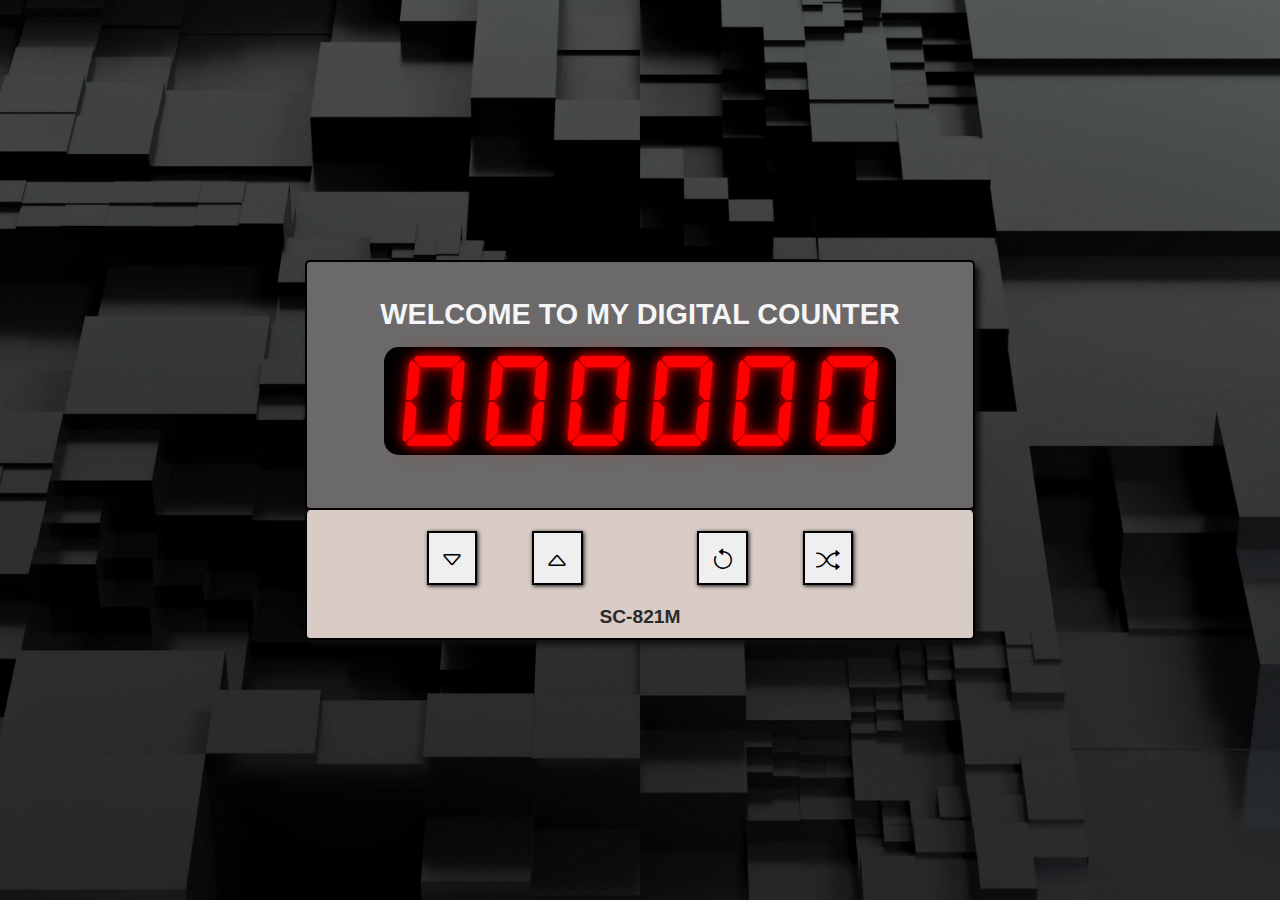
<file: index.html>
<!DOCTYPE html>
<html lang="en">
<head>
  <meta charset="UTF-8">
  <meta name="viewport" content="width=device-width, initial-scale=1.0">
  <meta name="description" content="Advanced digital counter with responsive design and Bootstrap UI. Interactive number display with increment, decrement, reset and random functions.">
  <meta name="keywords" content="digital counter, javascript, bootstrap, responsive, web app, number counter">
  <meta name="author" content="Simone Camerano">
  
  <!-- Open Graph Meta Tags -->
  <meta property="og:title" content="Digital Counter - Interactive Web App">
  <meta property="og:description" content="Advanced digital counter with responsive design and Bootstrap UI. Interactive number display with increment, decrement, reset and random functions.">
  <meta property="og:type" content="website">
  <meta property="og:url" content="https://galdrial.github.io/digital-counter/">
  <meta property="og:image" content="https://galdrial.github.io/digital-counter/src/assets/img/og-image.png">
  <meta property="og:image:alt" content="Digital Counter Application Screenshot">
  <meta property="og:site_name" content="Digital Counter">
  <meta property="og:locale" content="en_US">
  
  <!-- Twitter Card Meta Tags -->
  <meta name="twitter:card" content="summary_large_image">
  <meta name="twitter:title" content="Digital Counter - Interactive Web App">
  <meta name="twitter:description" content="Advanced digital counter with responsive design and Bootstrap UI. Interactive number display with increment, decrement, reset and random functions.">
  <meta name="twitter:image" content="https://galdrial.github.io/digital-counter/src/assets/img/og-image.png">
  <meta name="twitter:image:alt" content="Digital Counter Application Screenshot">
  
  <title>Digital Counter</title>
  <link rel="shortcut icon" href="src/assets/img/bitmap.png" type="image/png">
  <link rel="stylesheet" href="src/assets/css/style.css">
  <link href="https://cdn.jsdelivr.net/npm/bootstrap@5.3.8/dist/css/bootstrap.min.css" rel="stylesheet" integrity="sha384-sRIl4kxILFvY47J16cr9ZwB07vP4J8+LH7qKQnuqkuIAvNWLzeN8tE5YBujZqJLB" crossorigin="anonymous">
  <link href="https://cdn.jsdelivr.net/npm/bootstrap-icons@1.11.1/font/bootstrap-icons.css" rel="stylesheet">
  <script src="https://cdn.jsdelivr.net/npm/bootstrap@5.3.8/dist/js/bootstrap.bundle.min.js" integrity="sha384-FKyoEForCGlyvwx9Hj09JcYn3nv7wiPVlz7YYwJrWVcXK/BmnVDxM+D2scQbITxI" crossorigin="anonymous"></script>
  <script src="src/assets/js/script.js" defer></script>
</head>
<body>
  <!-- Skip to main content link for screen readers -->
  <a href="#main" class="skip-link visually-hidden-focusable">Skip to main content</a>
  
  <!-- Main content will be generated by JavaScript -->
  <main id="main" role="main"></main>
</body>
</html>
</file>
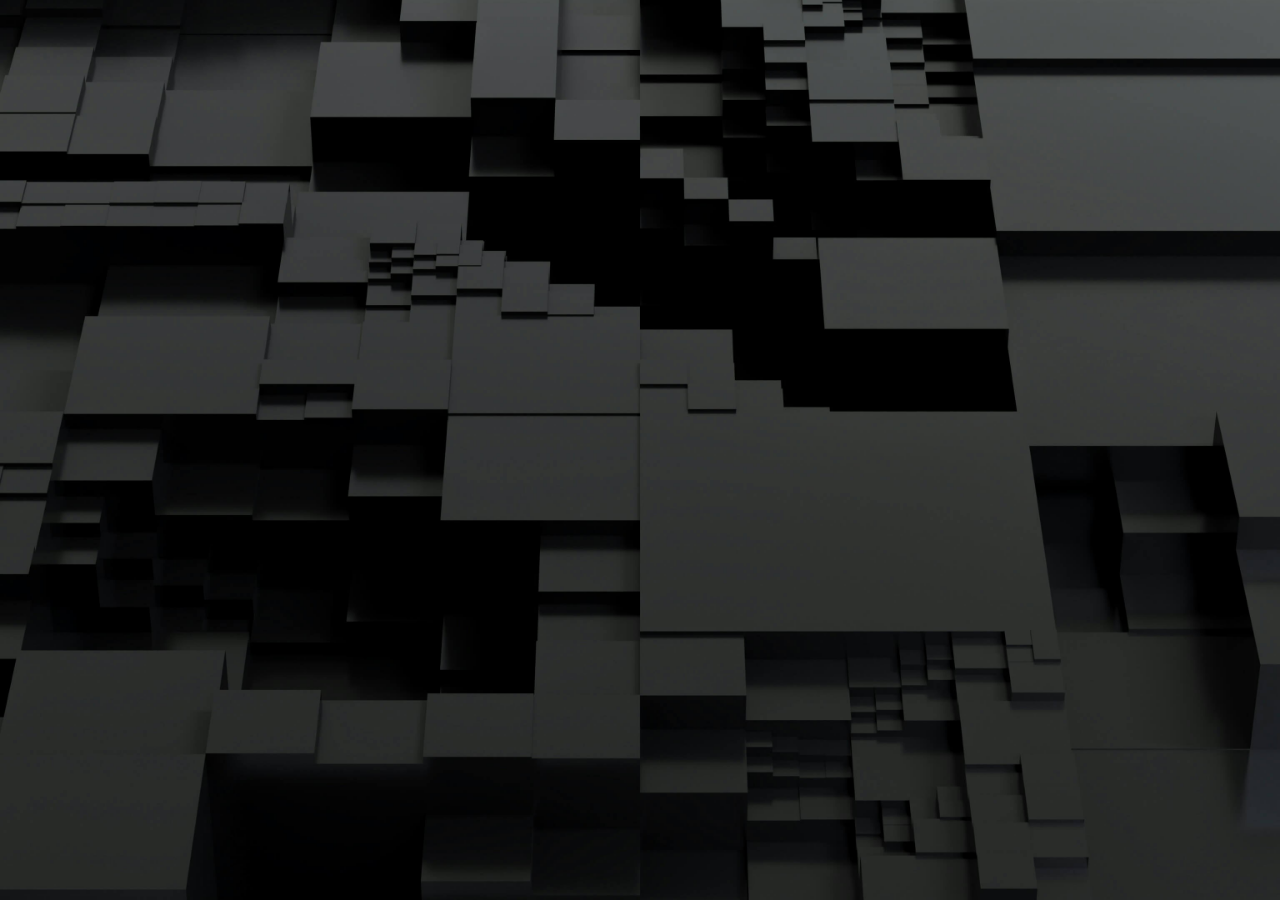
<file: src/index.html>
<!DOCTYPE html>
<html lang="en">
<head>
  <meta charset="UTF-8">
  <meta name="viewport" content="width=device-width, initial-scale=1.0">
  <meta name="description" content="Advanced digital counter with responsive design and Bootstrap UI. Interactive number display with increment, decrement, reset and random functions.">
  <meta name="keywords" content="digital counter, javascript, bootstrap, responsive, web app, number counter">
  <meta name="author" content="Simone Camerano">
  
  <!-- Open Graph Meta Tags -->
  <meta property="og:title" content="Digital Counter - Interactive Web App">
  <meta property="og:description" content="Advanced digital counter with responsive design and Bootstrap UI. Interactive number display with increment, decrement, reset and random functions.">
  <meta property="og:type" content="website">
  <meta property="og:url" content="https://your-domain.com">
  <meta property="og:image" content="https://your-domain.com/assets/img/og-image.jpg">
  <meta property="og:image:alt" content="Digital Counter Application Screenshot">
  <meta property="og:site_name" content="Digital Counter">
  <meta property="og:locale" content="en_US">
  
  <!-- Twitter Card Meta Tags -->
  <meta name="twitter:card" content="summary_large_image">
  <meta name="twitter:title" content="Digital Counter - Interactive Web App">
  <meta name="twitter:description" content="Advanced digital counter with responsive design and Bootstrap UI. Interactive number display with increment, decrement, reset and random functions.">
  <meta name="twitter:image" content="https://your-domain.com/assets/img/og-image.jpg">
  <meta name="twitter:image:alt" content="Digital Counter Application Screenshot">
  
  <title>Digital Counter</title>
  <link rel="shortcut icon" href="/src/assets/img/bitmap.png" type="image/png">
  <link rel="stylesheet" href="/src/assets/css/style.css">
  <link href="https://cdn.jsdelivr.net/npm/bootstrap@5.3.8/dist/css/bootstrap.min.css" rel="stylesheet" integrity="sha384-sRIl4kxILFvY47J16cr9ZwB07vP4J8+LH7qKQnuqkuIAvNWLzeN8tE5YBujZqJLB" crossorigin="anonymous">
  <link href="https://cdn.jsdelivr.net/npm/bootstrap-icons@1.11.1/font/bootstrap-icons.css" rel="stylesheet">
  <script src="https://cdn.jsdelivr.net/npm/bootstrap@5.3.8/dist/js/bootstrap.bundle.min.js" integrity="sha384-FKyoEForCGlyvwx9Hj09JcYn3nv7wiPVlz7YYwJrWVcXK/BmnVDxM+D2scQbITxI" crossorigin="anonymous"></script>
  <script src="/src/assets/js/script.js" defer></script>
</head>
<body>
</body>
</html>
</file>
<file: src/assets/css/style.css>
@font-face {
  font-family: '7segment';
  src: url(../fonts/DSEG7Classic-BoldItalic.woff2) format('woff2');
  font-display: swap;
}

/* Accessibility improvements */
.skip-link {
  position: absolute;
  top: -40px;
  left: 6px;
  background: #000;
  color: #fff;
  padding: 8px;
  text-decoration: none;
  z-index: 1000;
  border-radius: 0 0 4px 4px;
  font-family: 'Segoe UI', Tahoma, Geneva, Verdana, sans-serif;
}

.skip-link:focus {
  top: 0;
}

.visually-hidden-focusable:not(:focus):not(:focus-within) {
  position: absolute !important;
  width: 1px !important;
  height: 1px !important;
  padding: 0 !important;
  margin: -1px !important;
  overflow: hidden !important;
  clip: rect(0, 0, 0, 0) !important;
  white-space: nowrap !important;
  border: 0 !important;
}

/* Enhanced focus indicators */
button:focus-visible,
.button:focus-visible {
  outline: 2px solid #4A90E2;
  outline-offset: 2px;
  box-shadow: 0 0 0 4px rgba(74, 144, 226, 0.3);
}

/* High contrast support */
@media (prefers-contrast: high) {
  body {
    background: #000;
    color: #fff;
  }
  
  .button {
    border: 2px solid #fff;
    background: #000;
    color: #fff;
  }
  
  .counter-digit {
    background: #000;
    color: #fff;
    border: 1px solid #fff;
  }
}

/* Reduced motion support */
@media (prefers-reduced-motion: reduce) {
  .digit-move-in-down,
  .digit-move-out-up {
    animation: none !important;
  }
  
  * {
    animation-duration: 0.01ms !important;
    animation-iteration-count: 1 !important;
    transition-duration: 0.01ms !important;
  }
}

*,
*::before,
*::after {
  box-sizing: border-box;
  font-family: '7segment', 'Courier New', 'Monaco', 'Consolas', 'Liberation Mono', monospace;
}

html {
  overflow-x: hidden;
  max-width: 100vw;
}

body {
  margin: 0;
  padding: 0;
  display: flex;
  flex-direction: column;
  height: 100dvh;
  min-height: 100dvh;
  max-width: 100dvw;
  justify-content: center;
  align-items: center;
  overscroll-behavior: none;
  overflow-y: auto;
  background-image: url(../img/background.jpg);
  background-size: cover;
  background-position: top;
}

/* Container base styles - shared properties */
.first-container,
.second-container {
  display: flex;
  width: min(670px, calc(100dvw - 20px));
  max-width: calc(100dvw - 20px);
  flex-direction: column;
  justify-content: center;
  align-items: center;
  align-content: center;
  position: relative;
  border: 2px solid black;
  border-radius: 5px;
  margin: 0 10px;
}

.first-container {
  height: 250px;
  background-color: rgba(107, 105, 105, 1);
  box-shadow: 4px 6px 6px #0d0d0d;
}

.second-container {
  height: 130px;
  background-color: rgba(217, 203, 198, 1);
  border-top: none;
  box-shadow: 4px 4px 6px #0d0d0d;
}

.button-container {
  display: flex;
  flex-direction: row;
  gap: 0.5rem;
  justify-content: space-around;
  align-items: center;
  width: min(540px, 90%);
  max-width: 90%;
  padding: 0 5%;
  box-sizing: border-box;
}

.button-container .btn:nth-child(2) {
  margin-right: 60px;
}

.number {
  display: flex;
  color: rgb(255, 0, 0);
  text-shadow: 0 0 10px #FF0000, 0 0 20px rgba(255, 0, 0, 0.5);
  flex: 1;
  justify-content: center;
  align-items: center;
  font-size: 90px;
  max-width: 15dvw;
  padding: 0.3rem;
}

.output {
  display: flex;
  flex-direction: row;
  justify-content: center;
  align-items: center;
  background-color: rgb(0, 0, 0);
  padding: 0rem 0.5rem;
  border-radius: 15px;
  margin-top: 2rem;
}

.title {
  text-align: center;
  font-family: 'Segoe UI', Tahoma, Geneva, Verdana, sans-serif;
  color: whitesmoke;
  font-weight: bolder;
  font-size: clamp(1.3rem, 4vw, 1.8rem);
  position: absolute;
  top: 17px;
  left: 50%;
  transform: translateX(-50%);
  z-index: 10;
  width: 90vw;
  max-width: 35rem;
  white-space: nowrap;
  overflow: hidden;
  text-overflow: ellipsis;
  padding: 0 10px;
  box-sizing: border-box;
}

.model {
  text-align: end;
  font-family: 'Segoe UI', Tahoma, Geneva, Verdana, sans-serif;
  color: rgb(42, 42, 42);
  font-weight: bolder;
  font-size: 1.2rem;
  position: absolute;
  bottom: 10px;
  margin: 0;
  z-index: 10;
}

.bi {
  font-size: 1.5rem;
  line-height: 1;
  vertical-align: middle;
}

.btn {
  border: 2px solid black;
  padding: 0.7rem;
  margin-bottom: 2rem;
  box-shadow: 1px 1px 4px #0d0d0d;
  display: flex;
  align-items: center;
  justify-content: center;
  min-height: 3rem;
}

.alert,
strong {
  font-family: 'Segoe UI', Tahoma, Geneva, Verdana, sans-serif;
}
</file>
